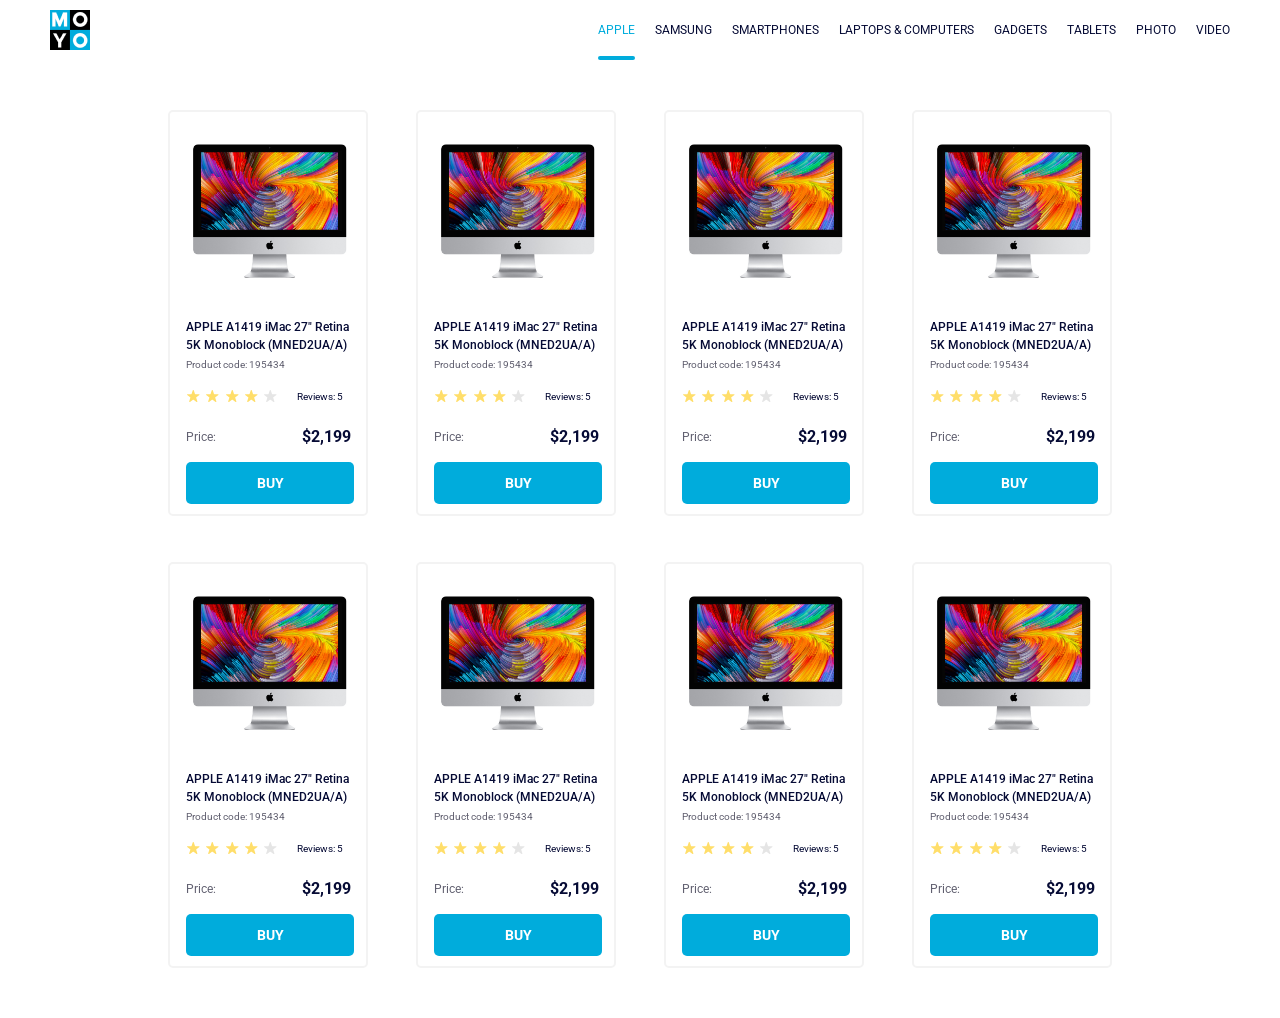
<file: index.html>
<!doctype html>
<html lang="en">
  <head>
    <meta charset="UTF-8">
    <meta name="viewport" content="width=device-width, initial-scale=1.0">
    <title>Catalog</title>
    <link rel="preconnect" href="https://fonts.gstatic.com">
    <link href="https://fonts.googleapis.com/css2?family=Roboto:wght@400;500;700&display=swap" rel="stylesheet">
    <link rel="stylesheet" href="/index.e378193d.css">
    <link rel="preconnect" href="https://fonts.gstatic.com">
    <link href="https://fonts.googleapis.com/css2?family=Roboto:wght@500&display=swap" rel="stylesheet">
  </head>

  <body>
    <header class="header">
      <a class="logo" href="/index.html">
        <img src="/logo.c493797d.png" alt="Moyo company logo">
      </a>
      <nav class="nav">
        <ul class="nav__list">
          <li class="nav__item">
            <a class="is-active" href="#">
              Apple
            </a>
          </li>
          <li class="nav__item">
            <a class="link" href="#">
              Samsung
            </a>
          </li>
          <li class="nav__item">
            <a class="link" href="#">
              Smartphones
            </a>
          </li>
          <li class="nav__item">
            <a data-qa="nav-hover" class="link" href="#">
              Laptops & Computers
            </a>
          </li>
          <li class="nav__item">
            <a class="link" href="#">
              Gadgets
            </a>
          </li>
          <li class="nav__item">
            <a class="link" href="#">
              Tablets
            </a>
          </li>
          <li class="nav__item">
            <a class="link" href="/index.html">
              Photo
            </a>
          </li>
          <li class="nav__item">
            <a class="link" href="/index.html">
              Video
            </a>
          </li>
        </ul>
      </nav>
    </header>

    <main class="catalog">
      <div class="page">
        <div class="card" data-qa="card">
          <div class="card__images">
            <img src="/imac.d0e0225a.jpeg" alt="imac-photo">
          </div>

          <div class="card__title">
            APPLE A1419 iMac 27" Retina
            <br>
            5K Monoblock (MNED2UA/A)
          </div>

          <div class="card__information">Product code: 195434</div>

          <div class="card__reviews">
            <div class="stars stars--4">
              <div class="stars__star"></div>
              <div class="stars__star"></div>
              <div class="stars__star"></div>
              <div class="stars__star"></div>
              <div class="stars__star"></div>
            </div>
            <div class="card__reviews-numbers">Reviews: 5</div>
          </div>

          <div class="card__price">
            <div class="card__price-text">Price:</div>
            <div class="card__price-sum">$2,199</div>
          </div>
          <a data-qa="card-hover" class="card__button" href="#">
            BUY
          </a>
        </div>
      </div>
      <div class="page">
        <div class="card">
          <div class="card__images">
            <img src="/imac.d0e0225a.jpeg" alt="imac-photo">
          </div>

          <div class="card__title">
            APPLE A1419 iMac 27" Retina
            <br>
            5K Monoblock (MNED2UA/A)
          </div>

          <div class="card__information">Product code: 195434</div>

          <div class="card__reviews">
            <div class="stars stars--4">
              <div class="stars__star"></div>
              <div class="stars__star"></div>
              <div class="stars__star"></div>
              <div class="stars__star"></div>
              <div class="stars__star"></div>
            </div>
            <div class="card__reviews-numbers">Reviews: 5</div>
          </div>

          <div class="card__price">
            <div class="card__price-text">Price:</div>
            <div class="card__price-sum">$2,199</div>
          </div>
          <a class="card__button" href="#">
            BUY
          </a>
        </div>
      </div>
      <div class="page">
        <div class="card">
          <div class="card__images">
            <img src="/imac.d0e0225a.jpeg" alt="imac-photo">
          </div>

          <div class="card__title">
            APPLE A1419 iMac 27" Retina
            <br>
            5K Monoblock (MNED2UA/A)
          </div>

          <div class="card__information">Product code: 195434</div>

          <div class="card__reviews">
            <div class="stars stars--4">
              <div class="stars__star"></div>
              <div class="stars__star"></div>
              <div class="stars__star"></div>
              <div class="stars__star"></div>
              <div class="stars__star"></div>
            </div>
            <div class="card__reviews-numbers">Reviews: 5</div>
          </div>

          <div class="card__price">
            <div class="card__price-text">Price:</div>
            <div class="card__price-sum">$2,199</div>
          </div>
          <a class="card__button" href="#">
            BUY
          </a>
        </div>
      </div>
      <div class="page">
        <div class="card">
          <div class="card__images">
            <img src="/imac.d0e0225a.jpeg" alt="imac-photo">
          </div>

          <div class="card__title">
            APPLE A1419 iMac 27" Retina
            <br>
            5K Monoblock (MNED2UA/A)
          </div>

          <div class="card__information">Product code: 195434</div>

          <div class="card__reviews">
            <div class="stars stars--4">
              <div class="stars__star"></div>
              <div class="stars__star"></div>
              <div class="stars__star"></div>
              <div class="stars__star"></div>
              <div class="stars__star"></div>
            </div>
            <div class="card__reviews-numbers">Reviews: 5</div>
          </div>

          <div class="card__price">
            <div class="card__price-text">Price:</div>
            <div class="card__price-sum">$2,199</div>
          </div>
          <a class="card__button" href="#">
            BUY
          </a>
        </div>
      </div>
      <div class="page">
        <div class="card">
          <div class="card__images">
            <img src="/imac.d0e0225a.jpeg" alt="imac-photo">
          </div>

          <div class="card__title">
            APPLE A1419 iMac 27" Retina
            <br>
            5K Monoblock (MNED2UA/A)
          </div>

          <div class="card__information">Product code: 195434</div>

          <div class="card__reviews">
            <div class="stars stars--4">
              <div class="stars__star"></div>
              <div class="stars__star"></div>
              <div class="stars__star"></div>
              <div class="stars__star"></div>
              <div class="stars__star"></div>
            </div>
            <div class="card__reviews-numbers">Reviews: 5</div>
          </div>

          <div class="card__price">
            <div class="card__price-text">Price:</div>
            <div class="card__price-sum">$2,199</div>
          </div>
          <a class="card__button" href="#">
            BUY
          </a>
        </div>
      </div>
      <div class="page">
        <div class="card">
          <div class="card__images">
            <img src="/imac.d0e0225a.jpeg" alt="imac-photo">
          </div>

          <div class="card__title">
            APPLE A1419 iMac 27" Retina
            <br>
            5K Monoblock (MNED2UA/A)
          </div>

          <div class="card__information">Product code: 195434</div>

          <div class="card__reviews">
            <div class="stars stars--4">
              <div class="stars__star"></div>
              <div class="stars__star"></div>
              <div class="stars__star"></div>
              <div class="stars__star"></div>
              <div class="stars__star"></div>
            </div>
            <div class="card__reviews-numbers">Reviews: 5</div>
          </div>

          <div class="card__price">
            <div class="card__price-text">Price:</div>
            <div class="card__price-sum">$2,199</div>
          </div>
          <a class="card__button" href="#">
            BUY
          </a>
        </div>
      </div>
      <div class="page">
        <div class="card">
          <div class="card__images">
            <img src="/imac.d0e0225a.jpeg" alt="imac-photo">
          </div>

          <div class="card__title">
            APPLE A1419 iMac 27" Retina
            <br>
            5K Monoblock (MNED2UA/A)
          </div>

          <div class="card__information">Product code: 195434</div>

          <div class="card__reviews">
            <div class="stars stars--4">
              <div class="stars__star"></div>
              <div class="stars__star"></div>
              <div class="stars__star"></div>
              <div class="stars__star"></div>
              <div class="stars__star"></div>
            </div>
            <div class="card__reviews-numbers">Reviews: 5</div>
          </div>

          <div class="card__price">
            <div class="card__price-text">Price:</div>
            <div class="card__price-sum">$2,199</div>
          </div>
          <a class="card__button" href="#">
            BUY
          </a>
        </div>
      </div>
      <div class="page">
        <div class="card">
          <div class="card__images">
            <img src="/imac.d0e0225a.jpeg" alt="imac-photo">
          </div>

          <div class="card__title">
            APPLE A1419 iMac 27" Retina
            <br>
            5K Monoblock (MNED2UA/A)
          </div>

          <div class="card__information">Product code: 195434</div>

          <div class="card__reviews">
            <div class="stars stars--4">
              <div class="stars__star"></div>
              <div class="stars__star"></div>
              <div class="stars__star"></div>
              <div class="stars__star"></div>
              <div class="stars__star"></div>
            </div>
            <div class="card__reviews-numbers">Reviews: 5</div>
          </div>

          <div class="card__price">
            <div class="card__price-text">Price:</div>
            <div class="card__price-sum">$2,199</div>
          </div>
          <a class="card__button" href="#">
            BUY
          </a>
        </div>
      </div>
    </main>
  <script src="/layout_catalog.59712999.js"></script></body>
</html>
</file>
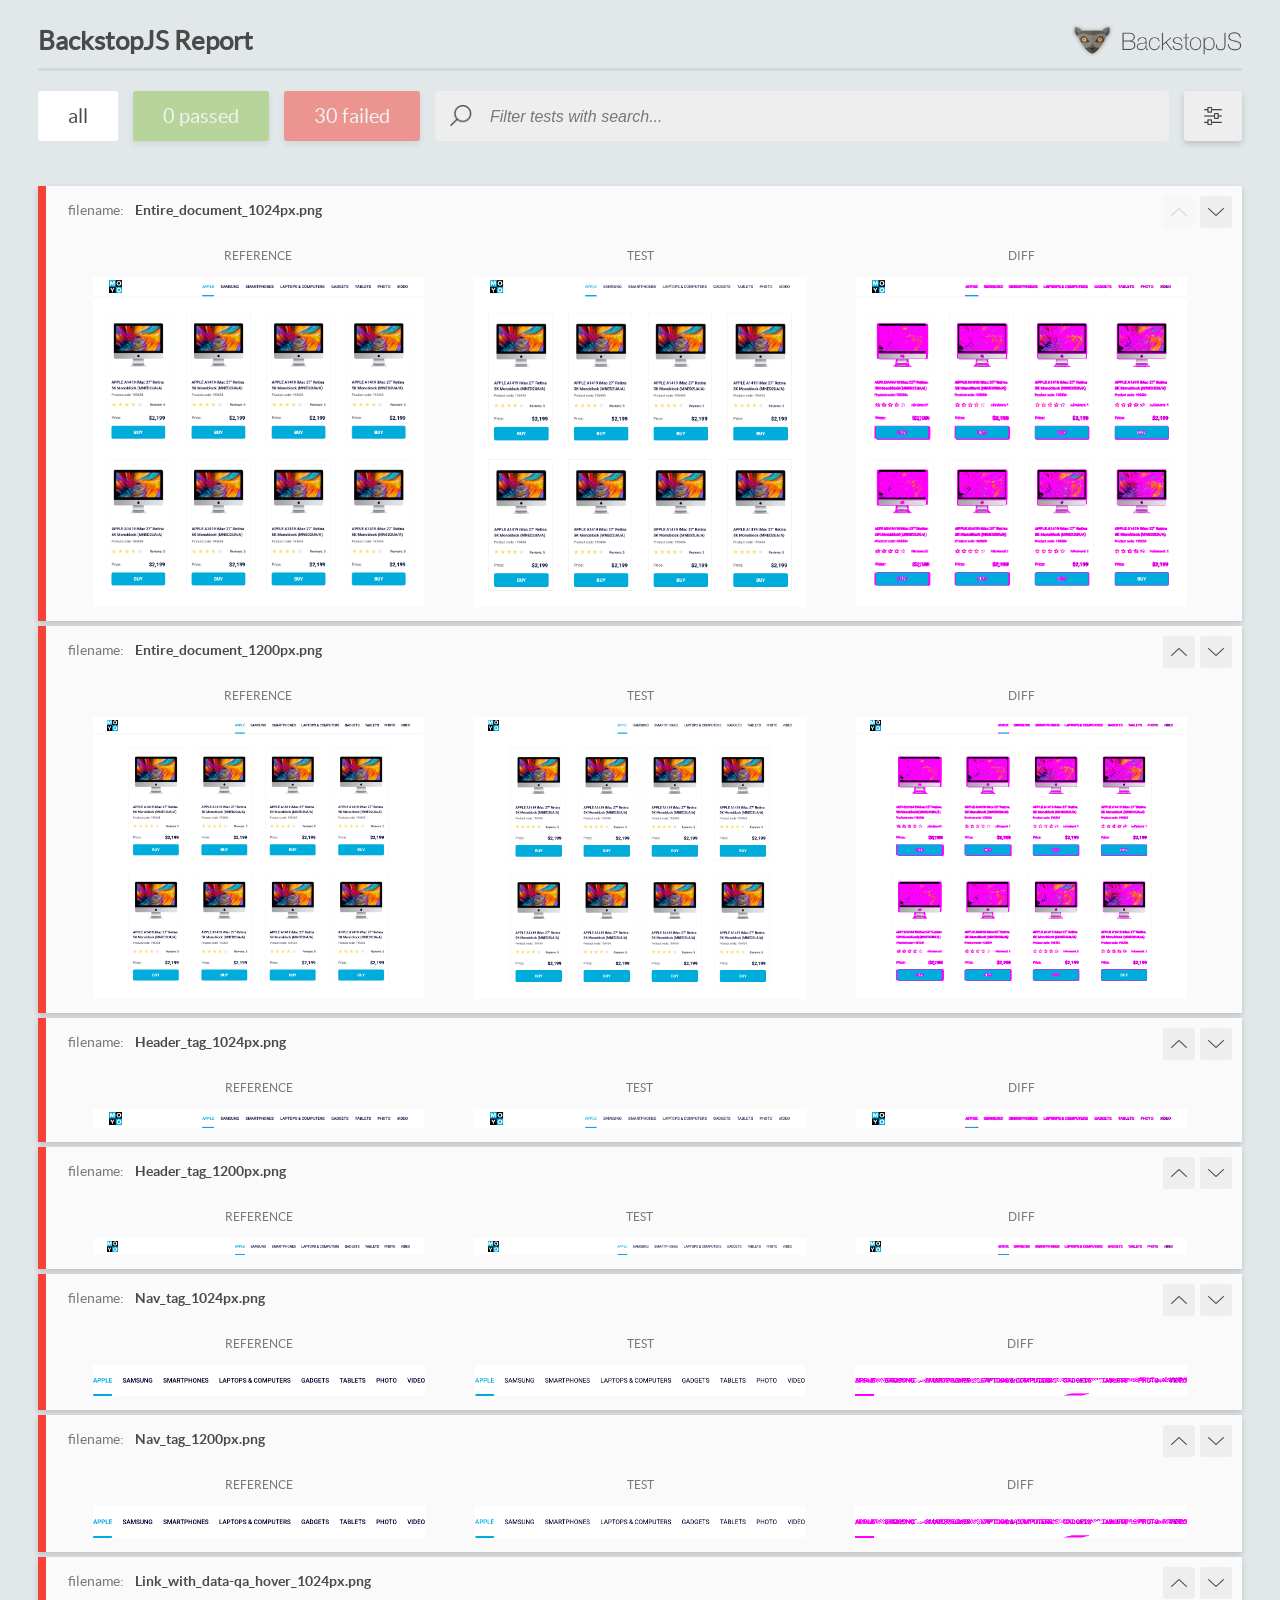
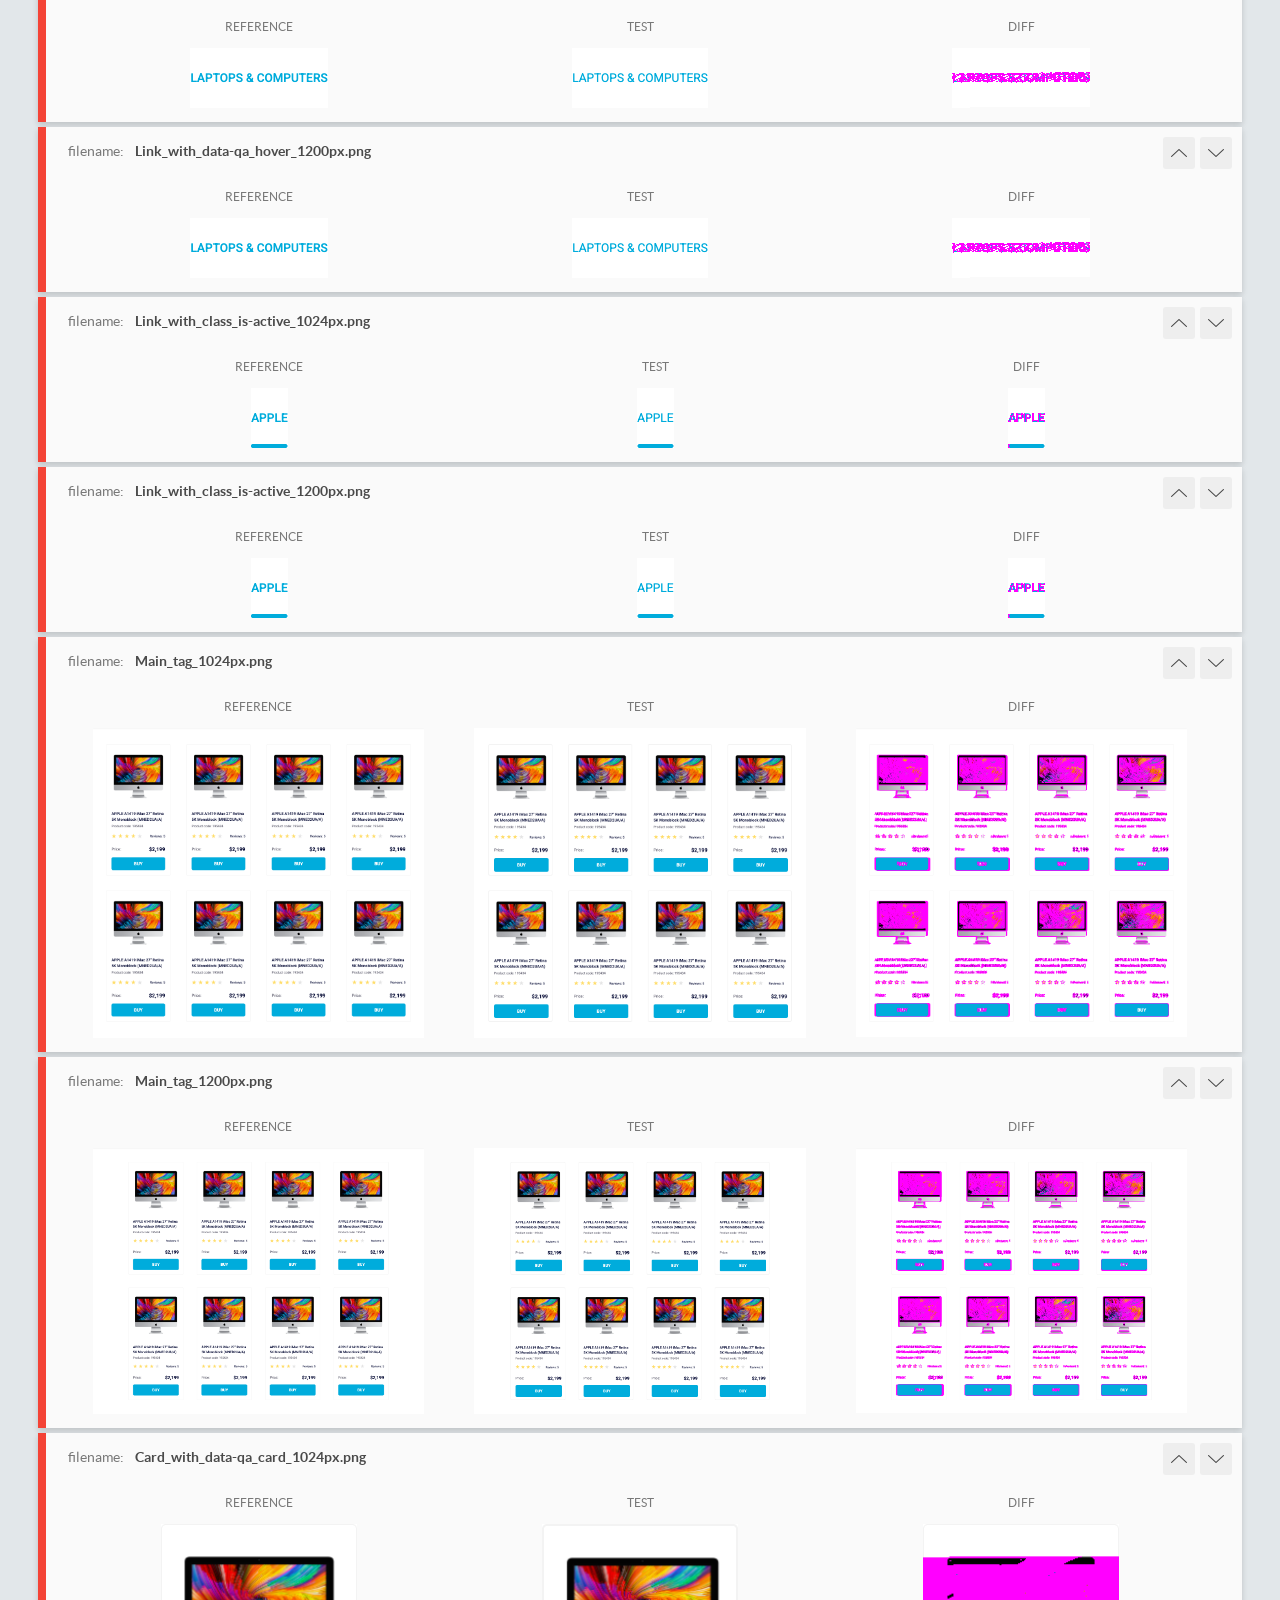
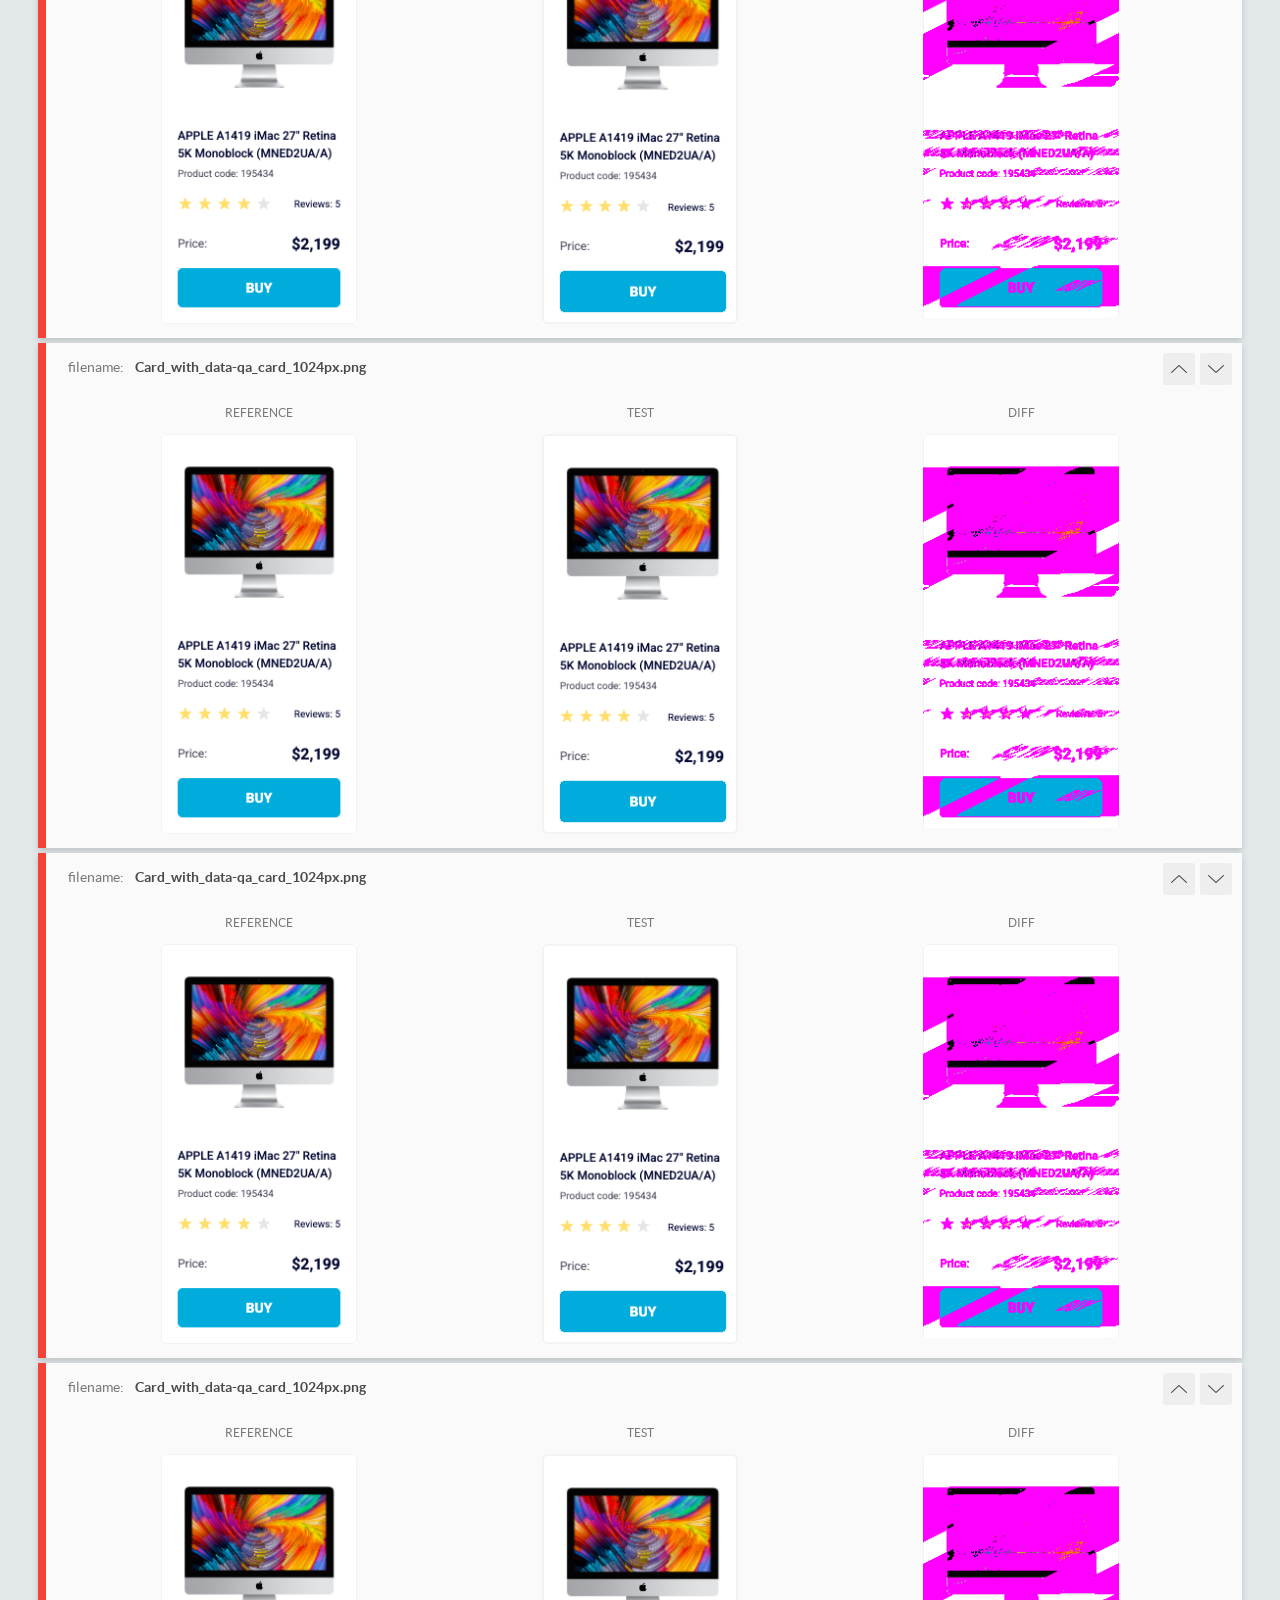
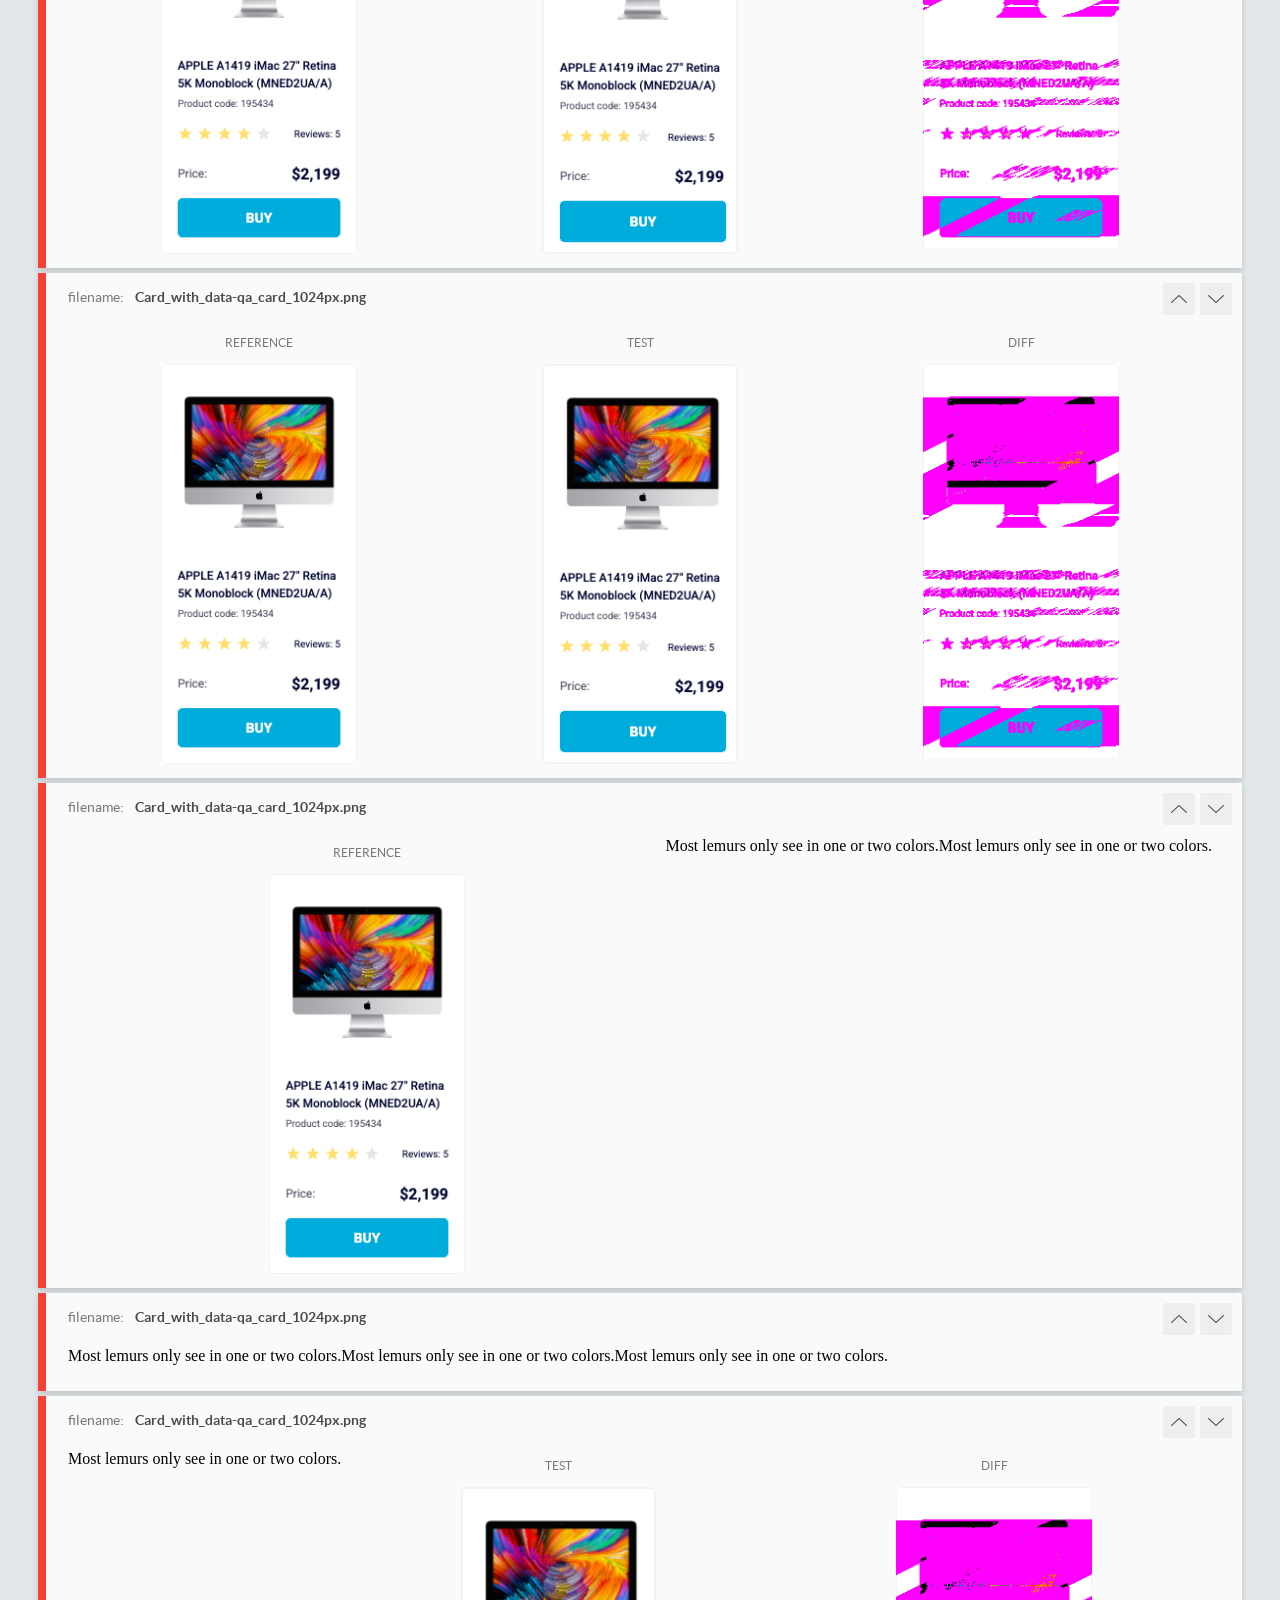
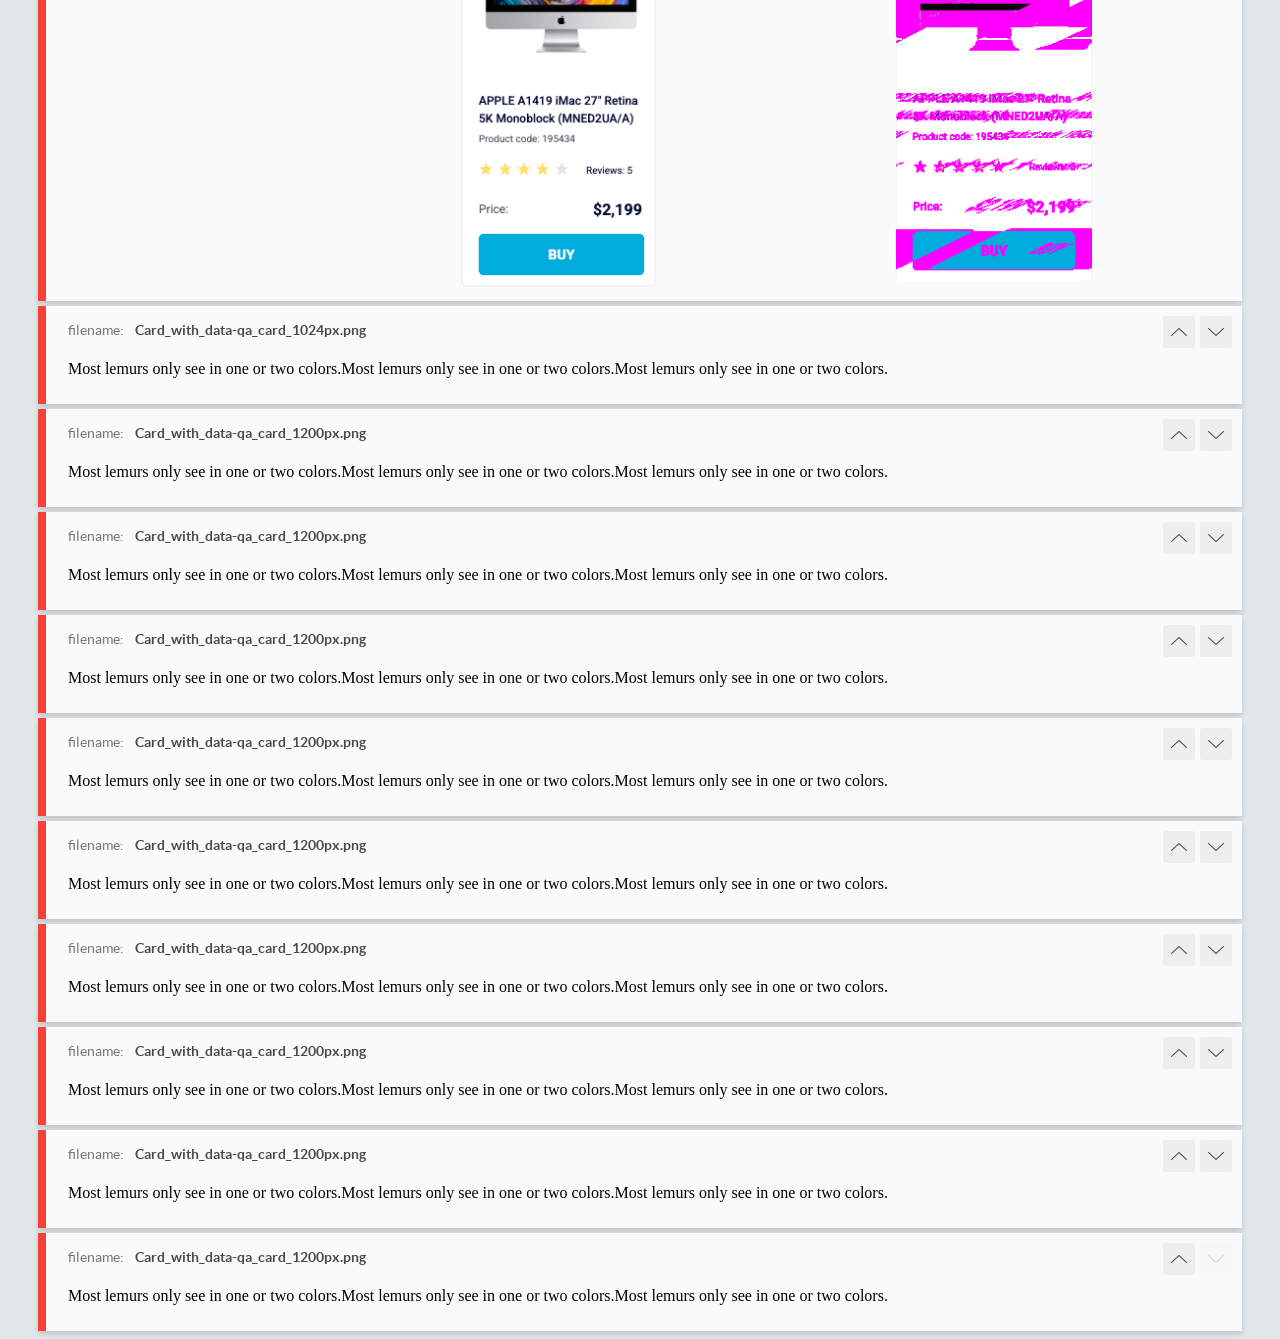
<file: report/html_report/index.html>
<!DOCTYPE html>
<html>
  <head>
    <meta charset="utf-8">
    <!-- Disable Cache -->
    <meta http-equiv="Cache-Control" content="no-cache, no-store, must-revalidate">
    <meta http-equiv="Pragma" content="no-cache">
    <meta http-equiv="Expires" content="0">

    <title>BackstopJS Report</title>

    <style>
      @font-face {
          font-family: 'latoregular';
          src: url('./assets/fonts/lato-regular-webfont.woff2') format('woff2'),
              url('./assets/fonts/lato-regular-webfont.woff') format('woff');
          font-weight: 400;
          font-style: normal;
      }
      @font-face {
          font-family: 'latobold';
          src: url('./assets/fonts/lato-bold-webfont.woff2') format('woff2'),
              url('./assets/fonts/lato-bold-webfont.woff') format('woff');
          font-weight: 700;
          font-style: normal;
      }

      .ReactModal__Body--open {
          overflow: hidden;
      }
      .ReactModal__Body--open .header {
        display: none;
      }

    </style>
  </head>
  <body style="background-color: #E2E7EA">
    <div id="root">

    </div>
    <script>
      function report (report) { // eslint-disable-line no-unused-vars
        window.tests = report;
      }
    </script>
    <script src="config.js"></script>
    <script src="index_bundle.js"></script>
  </body>
</html>
</file>
<file: index.e378193d.css>
.catalog {
  --columns: 1;
  grid-template-columns: repeat(var(--columns), 200px);
  justify-content: center;
  gap: 46px 48px;
  padding: 50px 40px;
  display: grid;
}

@media (width >= 488px) {
  .catalog {
    --columns: 2;
  }
}

@media (width >= 768px) {
  .catalog {
    --columns: 3;
  }
}

@media (width >= 1024px) {
  .catalog {
    --columns: 4;
  }
}

.card {
  box-sizing: border-box;
  background-color: #fff;
  border: 2px solid #f3f3f3;
  border-radius: 5px;
  width: 200px;
  height: 406px;
  font-family: Roboto, sans-serif;
  transition: transform .3s;
}

.card:hover {
  transform: scale(1.2);
}

.card__images {
  width: 160px;
  height: 134px;
  padding: 32px 19px 40px;
  display: flex;
  top: 33px;
  left: 100px;
}

.card__title {
  color: #060b35;
  width: 166px;
  height: 36px;
  margin-left: 16px;
  margin-right: 16px;
  font-size: 12px;
  font-weight: 500;
  line-height: 18px;
  transition: color .3s;
  display: block;
}

.card:hover .card__title {
  color: #34568b;
}

.card__information {
  color: #616070;
  white-space: nowrap;
  width: 98px;
  height: 14px;
  margin-top: 4px;
  margin-left: 16px;
  font-size: 10px;
  font-weight: 400;
  line-height: 14px;
  display: block;
}

.card__reviews {
  justify-content: space-between;
  padding-top: 16px;
  padding-left: 16px;
  padding-right: 16px;
  display: flex;
}

.card__reviews-numbers {
  color: #060b35;
  align-items: flex-end;
  width: 53px;
  height: 16px;
  font-size: 10px;
  font-weight: 400;
  line-height: 14px;
  display: flex;
}

.card__price {
  justify-content: space-between;
  width: 166px;
  height: 18px;
  margin-left: 16px;
  margin-right: 16px;
  padding-top: 24px;
  display: flex;
}

.card__price-text {
  color: #616070;
  width: 31px;
  height: 18px;
  font-size: 12px;
  font-weight: 400;
  line-height: 18px;
  display: block;
}

.card__price-sum {
  color: #060b35;
  width: 50px;
  height: 18px;
  font-size: 16px;
  font-weight: 700;
  line-height: 18px;
  display: block;
}

.card__button {
  color: #fff;
  text-align: center;
  text-transform: uppercase;
  background-color: #00acdc;
  border: 1px solid #0000;
  border-radius: 5px;
  width: 166px;
  height: 40px;
  margin: 16px;
  font-size: 14px;
  font-weight: 700;
  line-height: 40px;
  text-decoration: none;
  transition: background-color, color, border-color .3s;
  display: block;
}

.card__button:hover {
  color: #00acdc;
  background-color: #fff;
  border-color: #00acdc;
}

.stars {
  align-items: center;
  width: 96px;
  height: 16px;
  display: flex;
}

.stars__star {
  background-image: url("star.fa806e3c.svg");
  background-position: center;
  background-repeat: no-repeat;
  width: 16px;
  height: 16px;
  margin-right: 4px;
  display: block;
}

.stars--1 .stars__star:nth-child(-n+1), .stars--2 .stars__star:nth-child(-n+2), .stars--3 .stars__star:nth-child(-n+3), .stars--4 .stars__star:nth-child(-n+4), .stars--5 .stars__star:nth-child(-n+5) {
  background-image: url("star-active.2be54011.svg");
}

html {
  --main-color: #00acdc;
}

.nav {
  justify-content: space-between;
  margin: 0;
  display: flex;
}

.header {
  box-sizing: border-box;
  justify-content: space-between;
  align-items: center;
  width: 100%;
  padding-inline: 50px;
  font-family: Roboto, sans-serif;
  font-size: 12px;
  display: flex;
}

.logo {
  width: 40px;
  height: 40px;
  display: flex;
}

.nav__item {
  text-transform: uppercase;
  font-size: 12px;
}

.link {
  color: #060b35;
  justify-content: center;
  align-items: center;
  height: 60px;
  margin: 0;
  padding: 0;
  text-decoration: none;
  transition: color .3s;
  display: flex;
  position: relative;
}

.link:hover {
  color: var(--main-color);
}

.is-active {
  color: var(--main-color);
  justify-content: center;
  align-items: center;
  height: 60px;
  margin: 0;
  padding: 0;
  text-decoration: none;
  display: flex;
  position: relative;
}

.nav__list {
  margin: 0;
  padding: 0;
  list-style: none;
  display: flex;
}

.nav__item:not(:last-child) {
  margin-right: 20px;
}

.is-active:after {
  content: "";
  background-color: var(--main-color);
  border-radius: 8px;
  height: 4px;
  position: absolute;
  top: calc(100% - 4px);
  left: 0;
  right: 0;
}

body {
  margin: 0;
}
/*# sourceMappingURL=index.e378193d.css.map */
</file>
